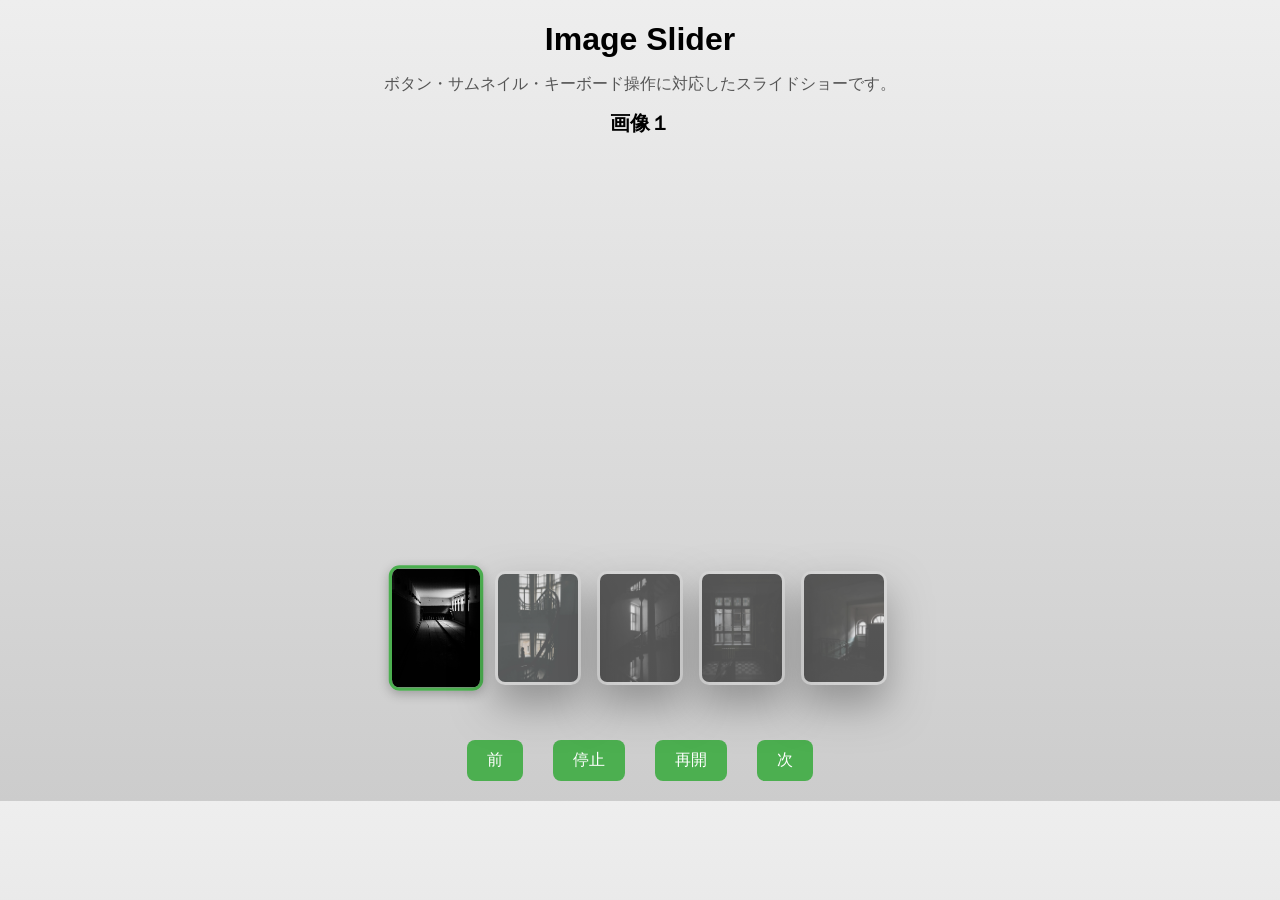
<file: index.html>
<!DOCTYPE html>
<html>
<head>
    <title>slide</title>
    <link rel="stylesheet" href="css/slide.css">
</head>
<body>
    <h1>Image Slider</h1>
    
    <p class="desc">
        ボタン・サムネイル・キーボード操作に対応したスライドショーです。
    </p>
    <h2 id="title"></h2>

    <div id="app">
        <img id="slide" src="images/img1.jpg">

        <div id="thumbnails">
            <img src="images/img1.jpg" class="thumb">
            <img src="images/img2.jpg" class="thumb">
            <img src="images/img3.jpg" class="thumb">
            <img src="images/img4.jpg" class="thumb">
            <img src="images/img5.jpg" class="thumb">
        </div>

        <div id="btnGroup"  class="btn-group">
            <button id="prevBtn">前</button>
            <button id="stopBtn">停止</button>
            <button id="startBtn">再開</button>
            <button id="nextBtn">次</button>
        </div>
    </div>

    <script src="js/logic.js"></script>
    <script src="js/events.js"></script>
    <script src="js/main.js"></script>
</body>
</html>
</file>
<file: css/slide.css>
.container{
    text-align: center;
    margin-top: 50px;
    padding: 20px;}
img{
    width: 300px;
    border-radius: 10px;
    display: block;
    margin: 0 auto 20px;
    transition: opacity 0.4s ease;
    }

.fade-out{
    opacity: 0;
}

button{
    margin: 10px;
    padding: 10px 20px;
    font-size: 16px;
    border-radius: 8px;
    border: none;
    background-color: #4caf50;
    color: white;
    cursor: pointer;}
button:hover{
    background-color: #45a049;}
.btn-group{
    display: flex;
    justify-content: center;
    gap: 10px;
    margin: 10px;
    margin-top: 25px;}
.btn-group button{
    transition: 0.3s;
}
.btn-group button:hover{
    transform: scale(1.1);
    background-color: #333;
}
img {
     box-shadow: 0 20px 40px rgba(0,0,0,0.5);
}
img:hover{
    transform: scale(1.03);
    box-shadow: 0 30px 60px rgba(0,0,0,0.6);
}
#thumbnails {
    display: flex;
    justify-content: center;
    gap: 10px;
    margin-top: 10px;
}
.thumb {
    width: 80px;
    cursor: pointer;
    opacity: 0.6;
    transition: 0.3s;
    border: 3px solid transparent;
}
.thumb:hover {
    opacity: 1;
    transform: scale(1.05);
}

.thumb.active{
    border-color:  #4caf50;
    opacity: 1;
    transform: scale(1.1);
    box-shadow: 0 3px 10px rgba(0,0,0,0.25);
}
body{
    background: linear-gradient(#eee, #ccc);
    font-family: sans-serif;
}
.desc{
    text-align: center;
    color: #555;
    margin-bottom: 15px;
}
h1{
    text-align: center;
    margin-bottom: 10px;
}
#app{
    max-width: 500px;
    margin: 0 auto;
}
#title{
    text-align: center;
    margin-bottom: 10px;
    font-size: 20px;
    margin: 10px 0;
}
</file>
